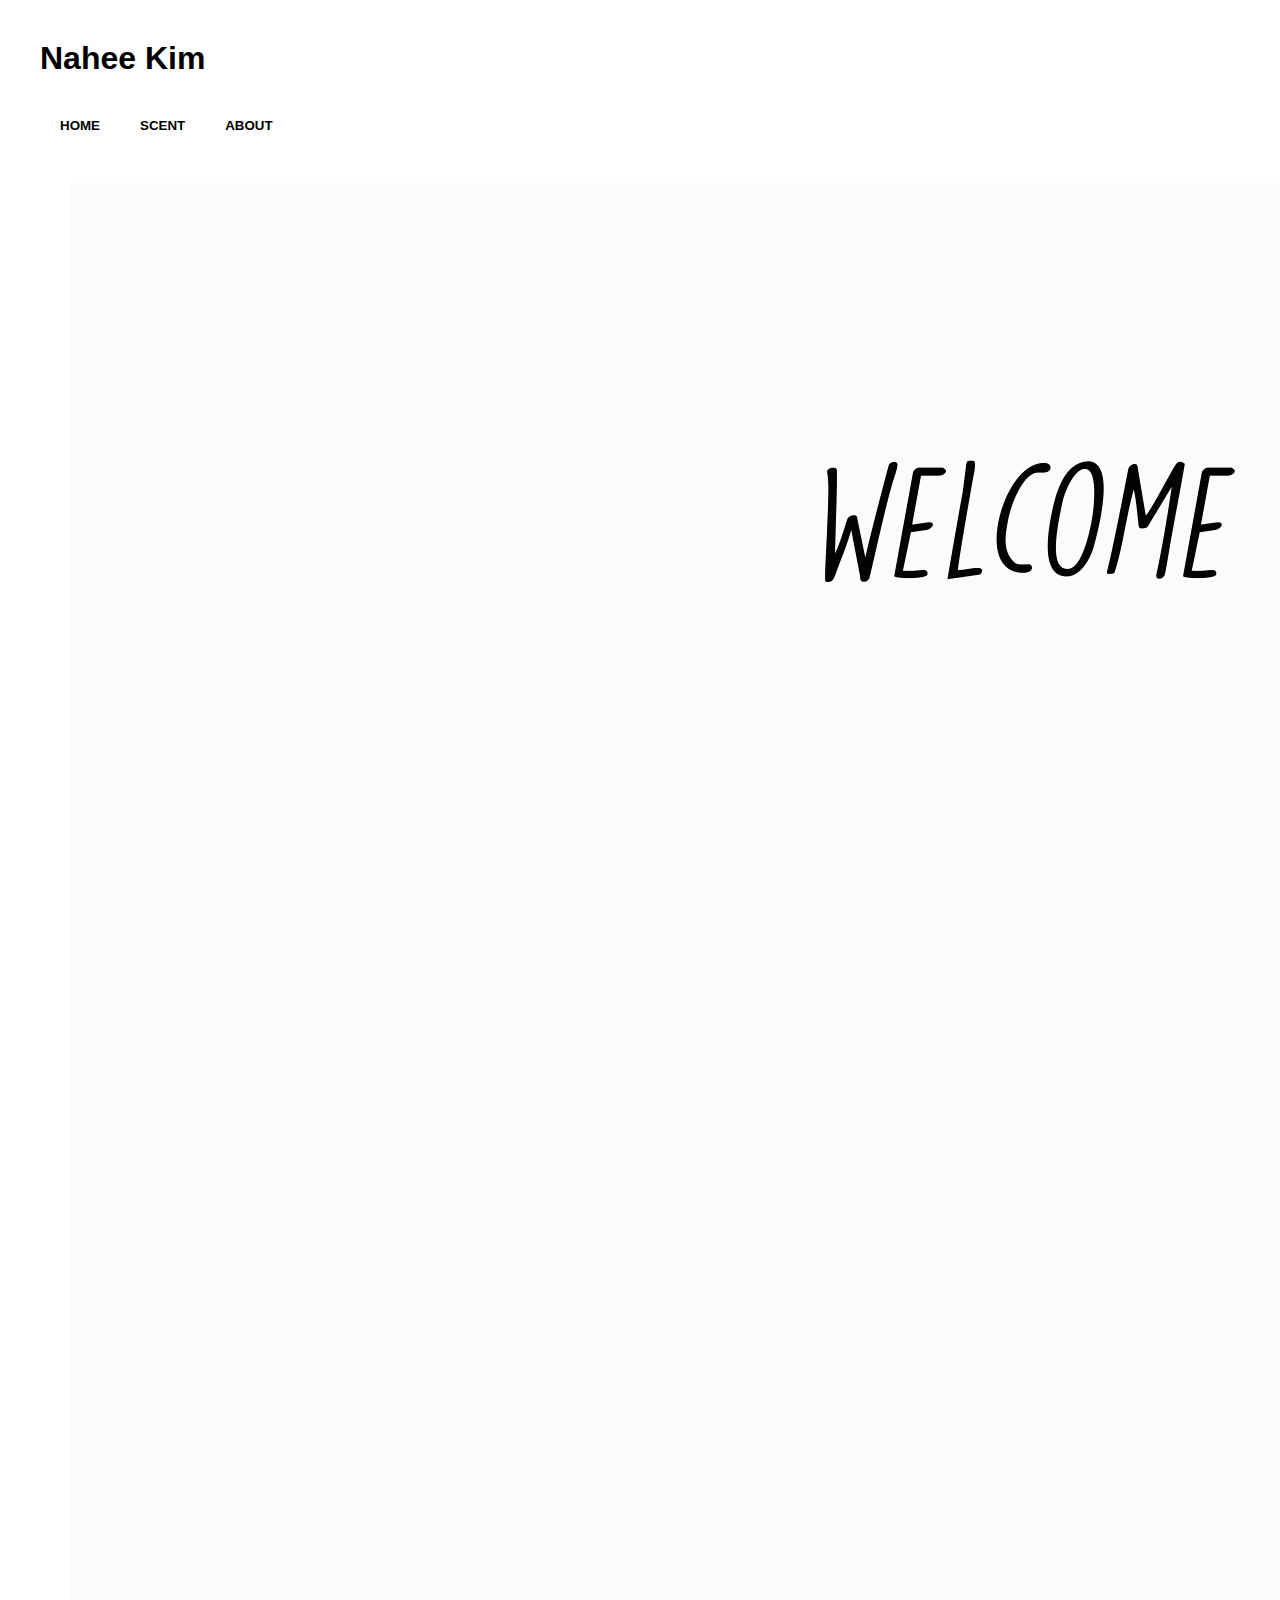
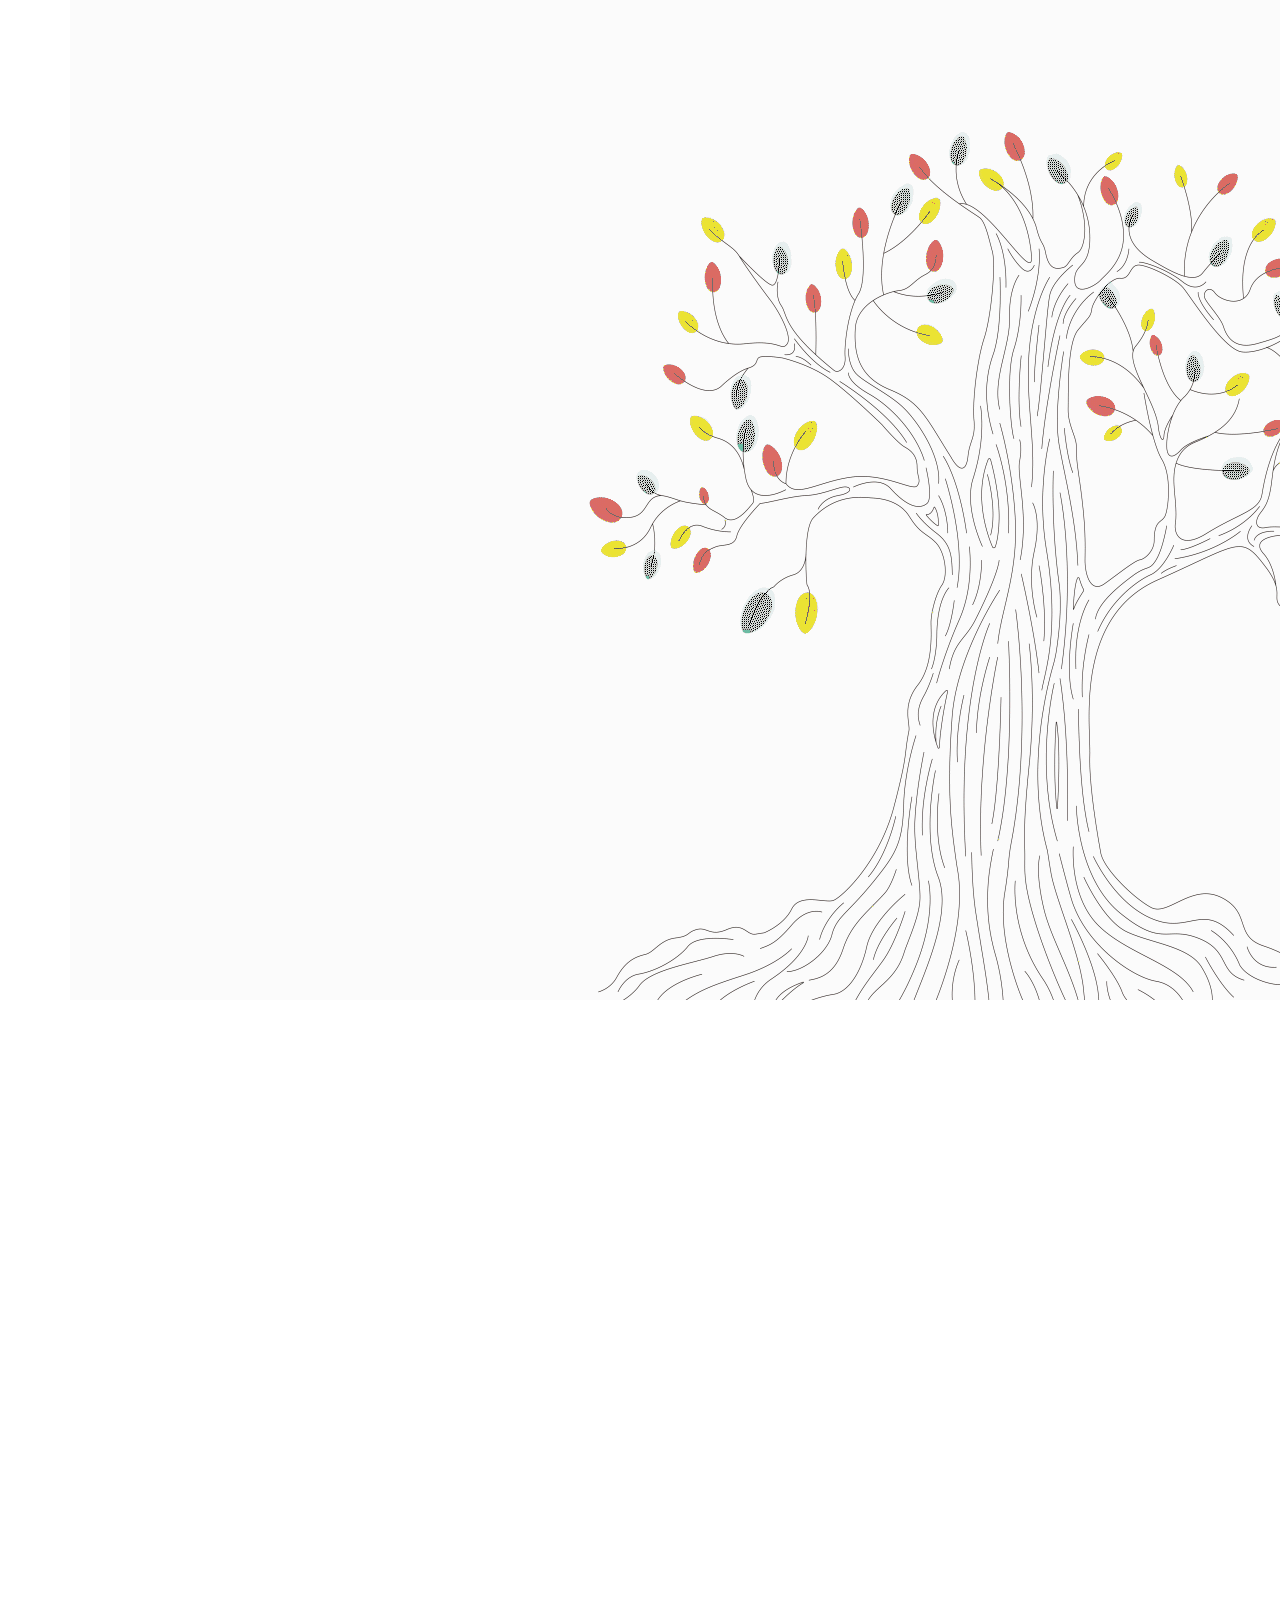
<file: index.html>
<!doctype>
<html>
    <head>
        <title>Nahee Kim project 2</title>
        <link href="main01.css" rel="stylesheet" type="text/css">
        <style> div {text-align: center;} </style>
        <h1> Nahee Kim <h1>
    </head>
    <body>
        <div class="wrapper">
            <div class="menu">
                <ul>
                    <li class="active"><a href="index.html">Home</a></li>
                    <li class="nav"><a href="work.html">Scent</a></li>
                    <li class="nav"><a href="about.html">about</a></li>
                </ul>
            </div>
            <div class="box c">
                <div class="box e">
                    <div class="box f">
                      <img src="images/tree.gif"
                        <h3>
                        <br>
                        <br>
                        <br>
                        <br>
                        <br>
                        <br>
                        <br>
                        <br>
                        <br>
                        <br>
                        <br>
                        <br>
                        <br>
                        <br>
                      </h3>
                    </div>
                </div>
            </div>
        </div>

    </body>
</html>
</file>
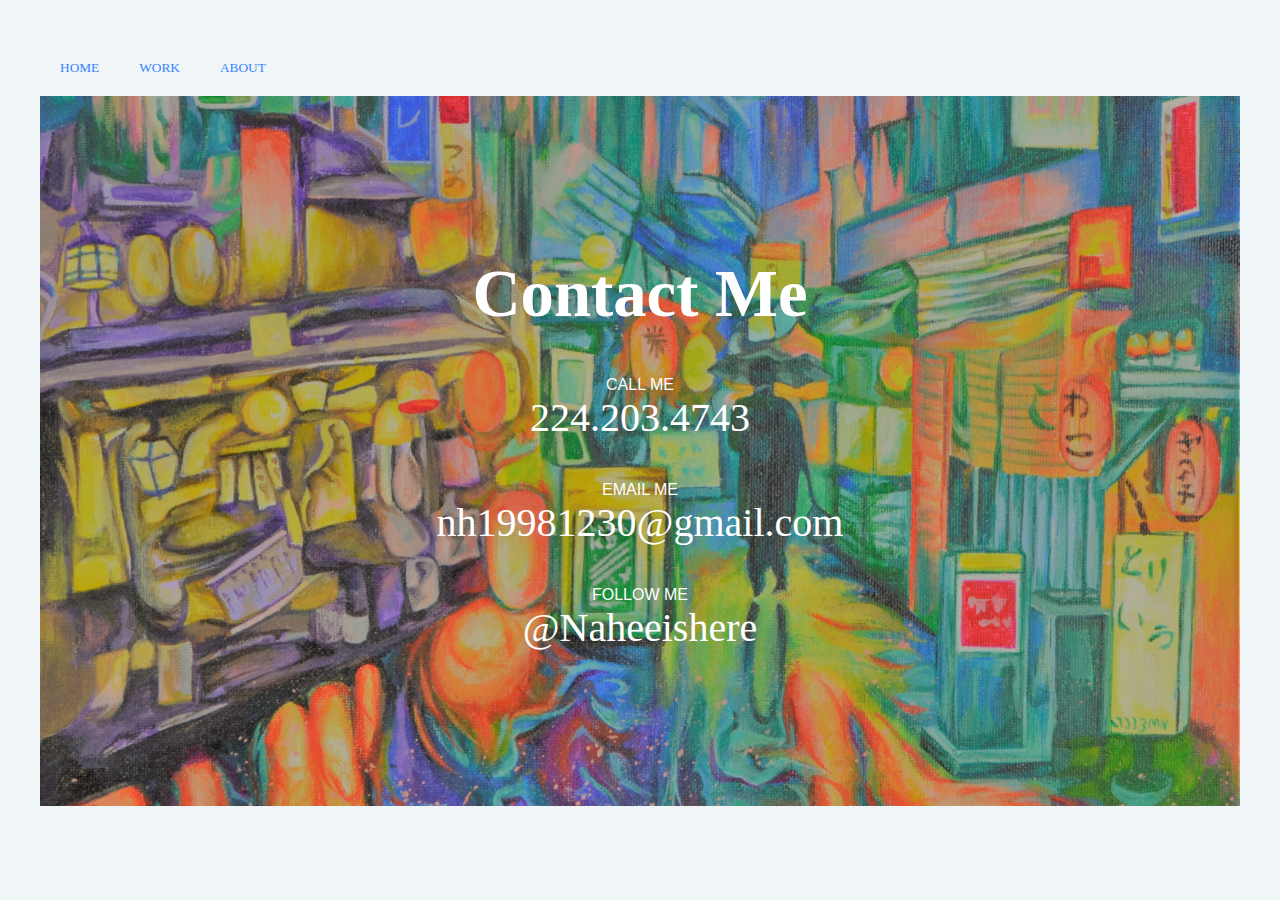
<file: contact.html>
<!doctype>
<html>
    <head>
        <title>Week 08 Final Project</title>
        <link href="contact.css" rel="stylesheet" type="text/css">
    </head>
    <body>
        <div class="wrapper">
            <div class="menu">
                <ul>
                    <li class="nav"><a href="index.html">Home</a></li>
                    <li class="nav"><a href="scent.html">work</a></li>
                    <li class="nav"><a href="about.html">about</a></li>
                </ul>
            </div>
            <div class="box c">
                <div class="box d">
                <h1>Contact Me</h1>
                <l>CALL ME</l>
                    <P>224.203.4743</P>
                <l>EMAIL ME</l>
                    <p>nh19981230@gmail.com</p>
                <l>FOLLOW ME</l>
                    <p>@Naheeishere</p>
                </div>
            </div>
        </div>
    </body>
</html>
</file>
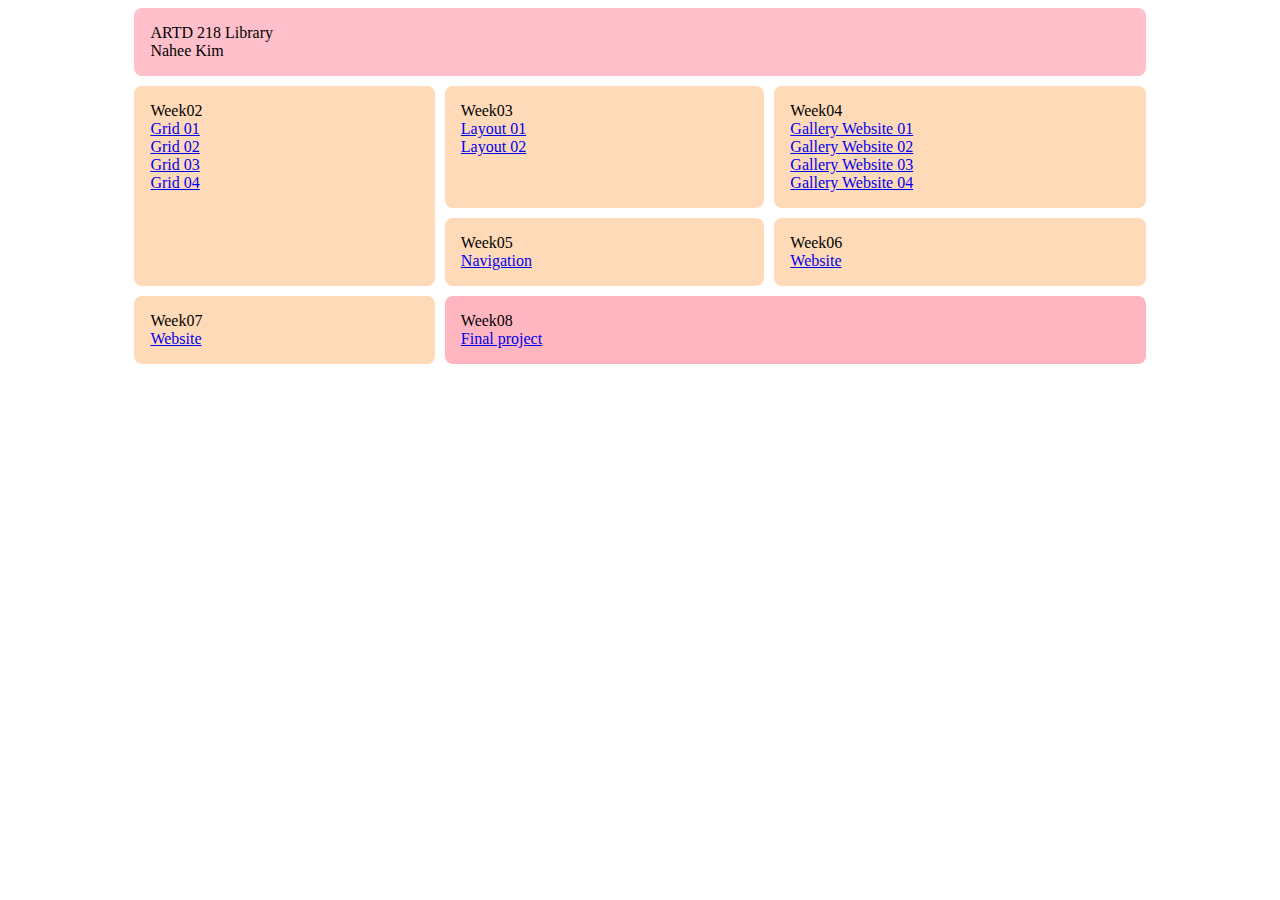
<file: index02.html>
<!doctype html>
<html>

    <head>
    
        <title>ARTD 218 Course Library</title>
        <link href="index02.css" rel="stylesheet" type="text/css">
    </head>
    <body>
        
        <div class="wrapper">
            <div class="box a">ARTD 218 Library<br>Nahee Kim
            </div>
            <div class="box b">Week02<br>
                <a href="week%2002/Grid01.html">Grid 01</a><br>
                <a href="week%2002/Grid02.html">Grid 02</a><br>
                <a href="week%2002/Grid03.html">Grid 03</a><br>
                <a href="week%2002/Grid04.html">Grid 04</a>
            </div>
            <div class="box c">Week03<br>
                <a href="week03/layout01.html">Layout 01</a><br>
                <a href="week03/layout02.html">Layout 02</a>
            </div>
            <div class="box d">Week04<br>
                <a href="week04/layout01.html">Gallery Website 01</a><br>
                <a href="week04/layout02.html">Gallery Website 02</a><br>
                <a href="week04/layout03.html">Gallery Website 03</a><br>
                <a href="week04/layout04.html">Gallery Website 04</a>
                </div>
            <div class="box e">Week05<br>
                <a href="week05/navigation01.html">Navigation</a>
                </div> 
            <div class="box f">Week06<br>
                <a href="week06/index.html">Website</a>
                </div>    
            <div class="box g">Week07<br>
                <a href="week07/index.html">Website</a>
                </div>
            <div class="box h">Week08<br>
                <a href="#">Final project</a>
                </div>
        </div>
    
    </body>

</html>
</file>
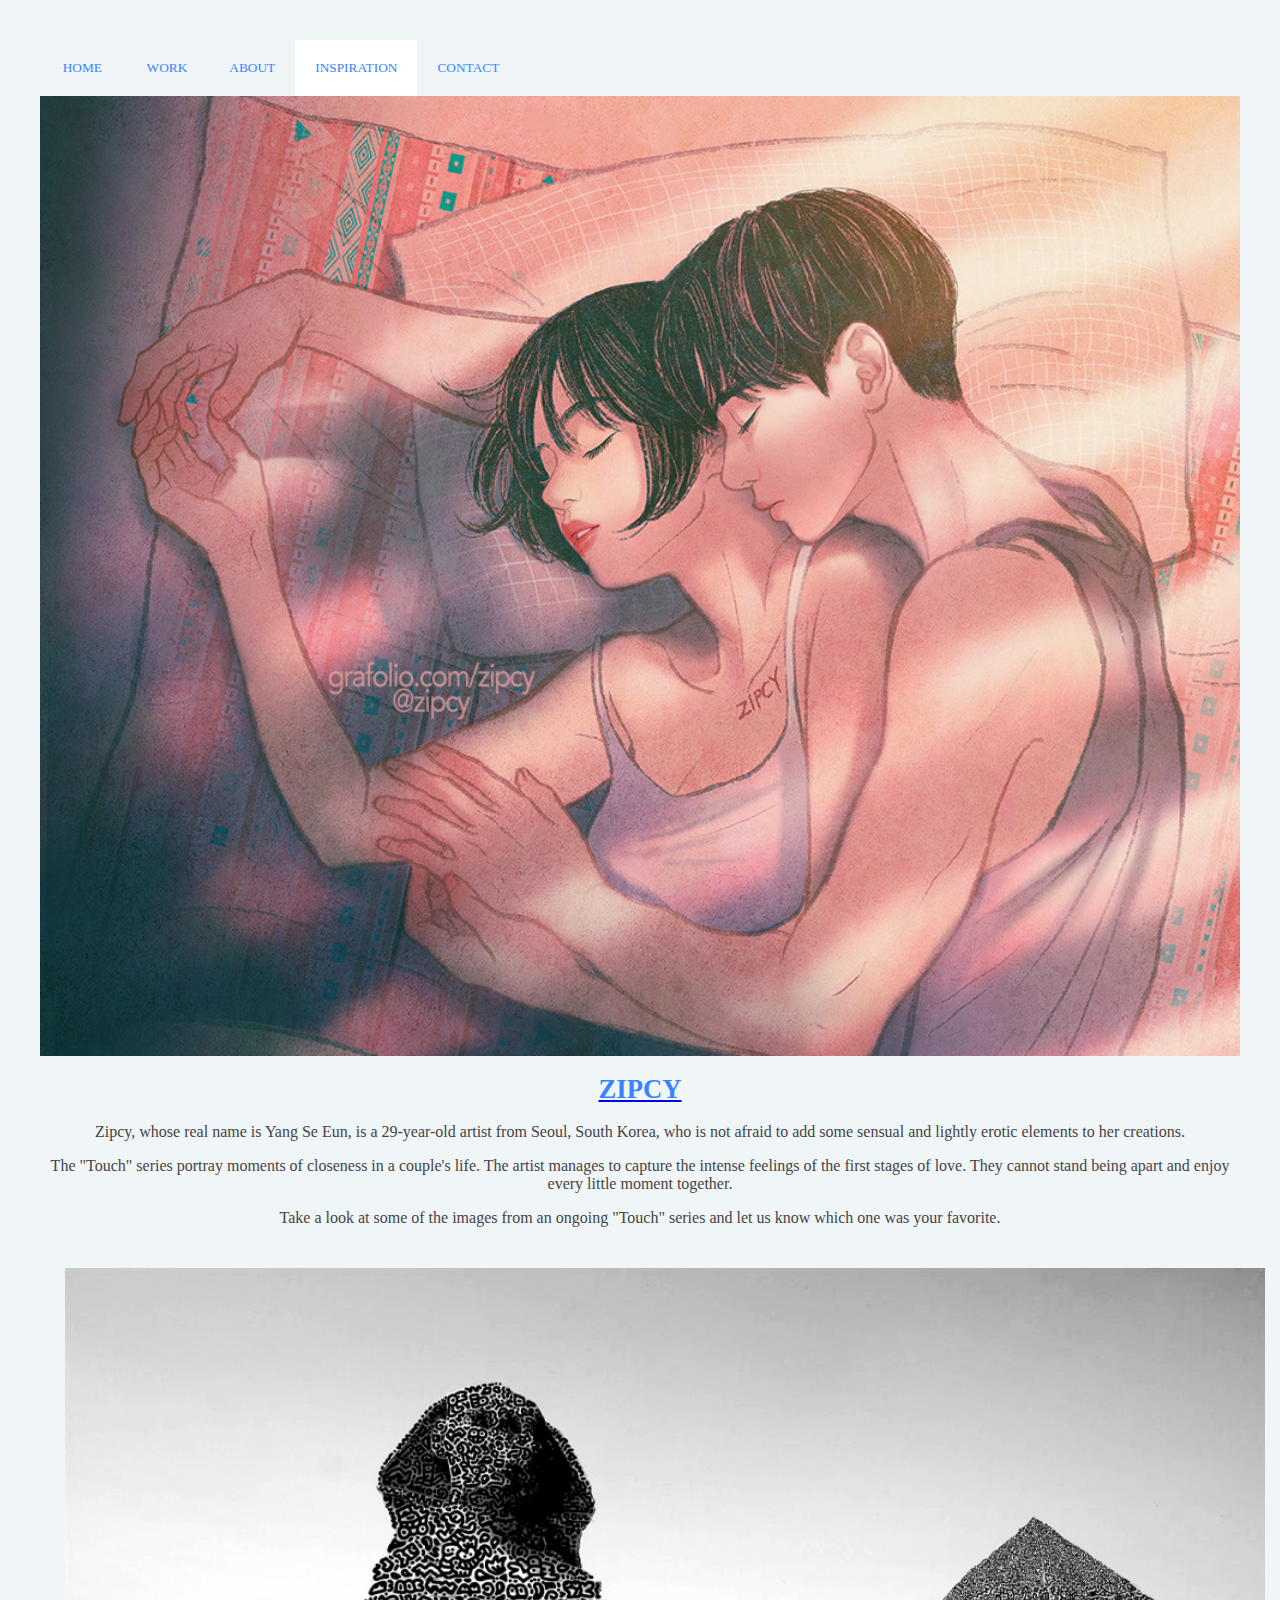
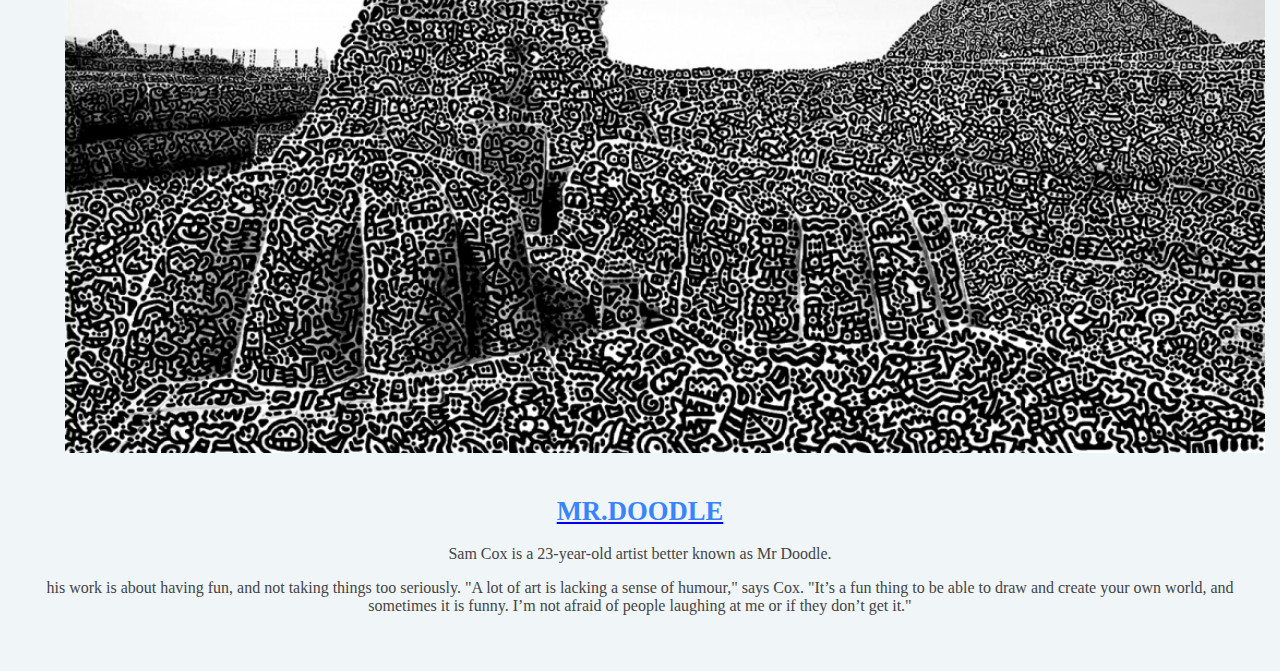
<file: Inspiration.html>
<!doctype>
<html>
    <head>
        <title>Week 08 Final Project</title>
        <link href="Inspiration.css" rel="stylesheet" type="text/css">
    </head>
    <body>
        <div class="wrapper">
            <div class="menu">
                <ul>
                    <li class="nav"><a href="index.html">Home</a></li>
                    <li class="nav"><a href="work.html">work</a></li>
                    <li class="nav"><a href="about.html">about</a></li>
                    <li class="active"><a href="Inspiration.html">Inspiration</a></li>
                    <li class="nav"><a href="contact.html">Contact</a></li>
                </ul>
            </div>
            <div class="box a">
                <img src="images/08.jpg"> <br>
                <a href="https://zipcy.myportfolio.com/" target="_blank"><h1>ZIPCY</h1></a>
                <p>Zipcy, whose real name is Yang Se Eun, is a 29-year-old artist from Seoul, South Korea, who is not afraid to add some sensual and lightly erotic elements to her creations.</p>
                <p>The "Touch" series portray moments of closeness in a couple's life. The artist manages to capture the intense feelings of the first stages of love. They cannot stand being apart and enjoy every little moment together.</p>
                <p>Take a look at some of the images from an ongoing "Touch" series and let us know which one was your favorite.</p>
            </div>
            <div class="sidebar">
                    <img src="images/09.jpg">
                    <a href="https://mrdoodle.com/" target="_blank"><h1>MR.DOODLE</h1></a>
                <p>Sam Cox is a 23-year-old artist better known as Mr Doodle.</p>
                <p> his work is about having fun, and not taking things too seriously. "A lot of art is lacking a sense of humour," says Cox. "It’s a fun thing to be able to draw and create your own world, and sometimes it is funny. I’m not afraid of people laughing at me or if they don’t get it."</p>
                </div>
        </div>
    </body>
</html>
</file>
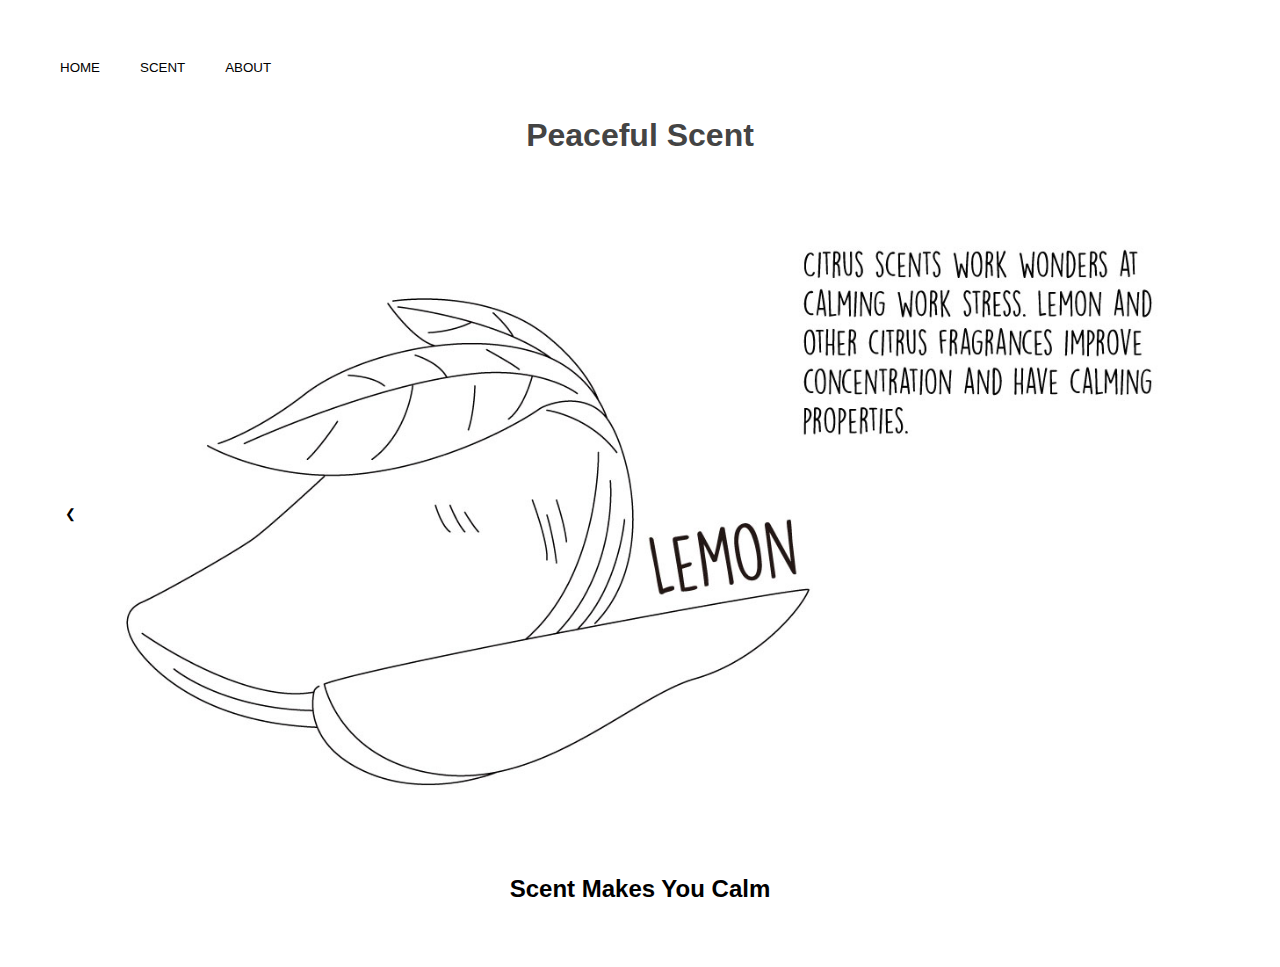
<file: work.html>
<!doctype>
<html>
    <head>
        <title>Nahee Kim project 2</title>
        <link href="main01.css" rel="stylesheet" type="text/css">
    </head>

    <body>
        <div class="wrapper">
            <div class="menu">
                <ul>
                    <li class="nav"><a href="index.html">Home</a></li>
                    <li class="active"><a href="work.html">scent</a></li>
                    <li class="nav"><a href="about.html">about</a></li>

                </ul>
            </div>
        <div class="content_work">
          <h1> Peaceful Scent<h1>
                <div id="slideshow">
	               <button class="left" onclick="plusDivs(-1)">&#10094;</button>
	               <button class="right" onclick="plusDivs(1)">&#10095;</button>
	               <img class="mySlides" src="images/lemon.jpg" width="715px">
	               <img class="mySlides" src="images/lavender.jpg" width="715px">
	               <img class="mySlides" src="images/rosemary.jpg" width="715px">
                </div>
                <p class="title01"><strong>Scent Makes You Calm</strong></p>
            </div>
    </div>

        <script>
			var slideIndex = 1;
			showDivs(slideIndex);
			function plusDivs(n) {
				showDivs(slideIndex += n);
			}
			function showDivs(n) {
				var i;
				var x = document.getElementsByClassName("mySlides");
				if (n > x.length) {slideIndex = 1}
				if (n < 1) {slideIndex = x.length}
				for (i = 0; i < x.length; i++) {
					x[i].style.display = "none";

				}
				x[slideIndex-1].style.display = "block";
			}
		</script>
    </body>
</html>
</file>
<file: main01.css>
@charset "UTF-8";

body {
    margin: 40px;
    background-color: white;
    font-family: "gill sans";
}
h1 {
  font-family: "Helvetica"
}
.wrapper {
    display: grid;
    grid-template-columns: repeat(4, [col] 1fr);
    grid-template-rows: repeat(2, [row] auto);
    color: #444;
    border-radius: 5px;
    padding: 0px;
}
.box {
    padding: 10px;
}
.a {
    grid-column: 1/ span 4;
    grid-row: row;
}
.menu {
    grid-column: 1;
    grid-row: 2;
    font-size: 10pt;
}
.b {
    grid-column: 1/ span 4;
    grid-row: 3;
    font-family: sans-serif;
}
.c {
    grid-column: 1/ span 4;
    grid-row: 3/ span 4;
    display: grid;
    grid-template-columns: 1fr 1fr 1fr 1fr;
    width: 100%;
    height: 110%;
    background-position: center;
    background-size: cover;


}
.d {
    grid-column: 1/ span 4;
    grid-row: 5;
    color: lightpink;
    text-align: center;
    padding: 20px;
    font-family: sans-serif;
    font-size: 11pt;
}
.e {
    grid-column: 1/span 4;
    grid-row: 1;
    display: grid;
    grid-template-columns: 1fr;
    grid-template-rows: auto;
    height: 85%;
    padding: 0px;
}
.f {
    grid-column: 1;
    grid-row: 1;
    color: #white;
    text-align: center;
    padding: 20px;
}
.content {
    grid-column: col /span 3;
    grid-row: 4;
    padding: 30px;
}
.content img {
    width: 100%;
    margin-bottom: 30px;
}
.sidebar {
    grid-column: 4;
    grid-row: 4;
    padding: 10px;
}
.content_work {
    grid-column: col /span 4;
    grid-row: 4;
    text-align: center;
    font-family: Helvetica;
}
.content_work img{
    width: 100%;
    margin-bottom:;30px;
}

.sidebar_dogs {
    grid-column: 4;
    grid-row: 3;
    padding: 10px;
    background-color: #ccc;
}

.content_newletter {
    grid-column: col /span 1;
    grid-row: 3;
    padding: 10px;
    text-align: center;
}
.content_newletter img {
    grid-column: col /span 1;
    grid-row: 3;
    width: 100%;

}
.content_contact {
    grid-column: 1/ span 3;
    padding: 30px;
}
.sidebar_contact {
    grid-column: 4;
    grid-row: 3/4;
    padding: 10px;
    background-color: #ccc;
}

/* Navigation */
.nav a {
    margin-bottom: 5px;
    text-decoration: none;
}
.nav a:hover {
    color: #666;
    text-decoration: none;
}
.menu ul {
    list-style-type: none;
    padding: 0px;
    margin: 0px;
    width: 120%;
    display: grid;
    grid-template-columns: 1fr 1fr 1fr 1fr 1fr 1fr;
}
.menu li {
    text-align: center;
    padding: 20px;
}
.menu li a {
    text-decoration: none;
    color: black;
    text-transform:  uppercase;
    font-family: Helvetica;
}
.menu .active {
    background-color: white;
}
/* Content Styles */

h2 {
    color: #3399cc;
    font-size: 21pt;
    font-family: "Helvetica";
}
h3 {
    color: #fff;
    font-size: 120pt;
    text-align: center;
}
h4 {
    color: #fff;
    font-size: 60pt;
    text-align: center;
}
p {
    font-size: 14pt;
    font-family: sans-serif

}
.ogtitle {
    color: black;
    font-size: 24pt;
    text-align: center;
}
.title01 {
    color: black;
    font-size: 18pt;
    font-family: Helvetica;
}
.title02 {
    color: #ff6501;
    font-size: 24pt;
}
.title03 {
    color: #ff6501;
    font-size: 24pt;
    text-align: left;
    font-family: sans-serif;
    top: 50%;
    bottom: 50%;
}
/* Slideshow */
#slideshow {position: relative; width:100%;}

.left {
    position: absolute;
    top: 50%;
    left: 0%;
    transform: translate(0%,-50%);
    -ms-transform: translate(-0%,-50%);
    width: 40px;
    height: 40px;
    background-color: transparent;
    color: #white;
    border-width: 0px;
    margin-left: 10px;
}
.right {
    position: absolute;
    top: 50%;
    right: 0%;
    transform: translate(0%,-50%);
    -ms-transform: translate(0%,-50%);
    width: 40px;
    height: 40px;
    background-color: transparent;
    color: white;
    border-width: 0px;
    margin-right: 10px;
}
</file>
<file: contact.css>
@charset "UTF-8";

body {
    margin: 40px;
    background-color: #f0f5f8;
    font-family: "gill sans";
}
.wrapper {
    display: grid;
    grid-template-columns: repeat(4, [col] 1fr);
    grid-template-rows: repeat(2, [row] auto);
    color: #444;
    border-radius: 5px;
    padding: 0px;
}
.menu {
    grid-column: 1;
    grid-row: 1;
    font-size: 10pt;
}
.box {
    padding: 5px;
}
.c {
    grid-column: 1/ span 4;
    grid-row: 3;
    display: grid;
    grid-template-columns: 1fr 1fr 1fr 1fr;
    background-image: url(images/10.JPG);
    height: 700px;
    background-position: center;
    background-repeat: no-repeat;
    background-size: cover;
    font-family: fantasy;
}
.d {
    grid-column: 2/4;
    grid-row: 2;
    text-align: center;
}
/* Content Styles */
h1 {
    color: #fff;
    font-size: 50pt;
    text-align: center;
}
l {
    color: white;
    font-family: sans-serif;
    font-size: 12pt;
}
p {
    color: white;
    font-family: fantasy;
    font-size: 30pt;
    margin-top: 0px;
}
/* Navigation */
.nav a {
    margin-bottom: 5px;
    text-decoration: none;
}
.nav a:hover {
    color: #666;
    text-decoration: none;
}
.menu ul {
    list-style-type: none;
    padding: 0px;
    margin: 0px;
    width: 120%;
    display: grid;
    grid-template-columns: 1fr 1fr 1fr 1fr 1fr 1fr;
}
.menu li {
    text-align: center;
    padding: 20px;
}
.menu li a {
    text-decoration: none;
    color: #3884ff;
    text-transform:  uppercase;
    font-family: fantasy;
}
.menu .active {
    background-color: white;
}
</file>
<file: index02.css>
@charset "UTF-8";

{box-sizing: border-box;}

.wrapper {
    width: 80%;
    margin-left: auto;
    margin-right: auto;
    display: grid;
    grid-template-columns: auto auto auto;
    grid-template-rows: auto auto auto;
    grid-gap: 10px;
}

.box {
    border: rgb(85,85,85);
    border-radius: 8px;
    background-color: aqua;
    padding: 1em;
    color: #000;
}

.a {
     grid-column: 1/4;
    grid-row: 1;
    background-color: pink;
}

.b {
     grid-column: 1;
    grid-row: 2/4;
    background-color: peachpuff
}

.c {
     grid-column: 2;
    grid-row: 2;
    background-color: peachpuff
}

.d {
     grid-column: 3;
    grid-row: 2;
    background-color: peachpuff
}

.e {
     grid-column: 2;
    grid-row: 3;
    background-color: peachpuff
}

.f {
     grid-column: 3;
    grid-row: 3;
    background-color: peachpuff
}

.g {
     grid-column: 1;
    grid-row: 4;
    background-color: peachpuff
}

.h {
     grid-column: 2/4;
    grid-row: 4;
    background-color: lightpink
}
</file>
<file: Inspiration.css>
@charset "UTF-8";

body {
    margin: 40px;
    background-color: #f0f5f8;
    font-family: "gill sans";
}
.wrapper {
    display: grid;
    grid-template-columns: repeat(4, [col] 1fr);
    grid-template-rows: repeat(2, [row] auto);
    color: #444;
    border-radius: 5px;
    padding: 0px;
}
.menu {
    grid-column: 1;
    grid-row: 1;
    font-size: 10pt;
}
.box {
    
}
.a {
    text-align: center;
    grid-row: 3;
    grid-column: 1/ span 4;
}
.a img {
    width: 100%;
}
.sidebar {
    grid-column: 1/span 4;
    grid-row: 4;
    text-align: center;
}
.sidebar img {
    width: 100%;
    padding: 25px;
}
/* Content Styles */
h1 {
     font-size: 20pt;
    font-family: fantasy;
    color:#3884ff;
}
/* Navigation */
.nav a {
    margin-bottom: 5px;
    text-decoration: none;
}
.nav a:hover {
    color: #666;
    text-decoration: none;
}
.menu ul {
    list-style-type: none;
    padding: 0px;
    margin: 0px;
    width: 120%;
    display: grid;
    grid-template-columns: 1fr 1fr 1fr 1fr 1fr 1fr;
}
.menu li {
    text-align: center;
    padding: 20px;
}
.menu li a {
    text-decoration: none;
    color: #3884ff;
    text-transform:  uppercase;
    font-family: fantasy;
}
.menu .active {
    background-color: white;
}
</file>
